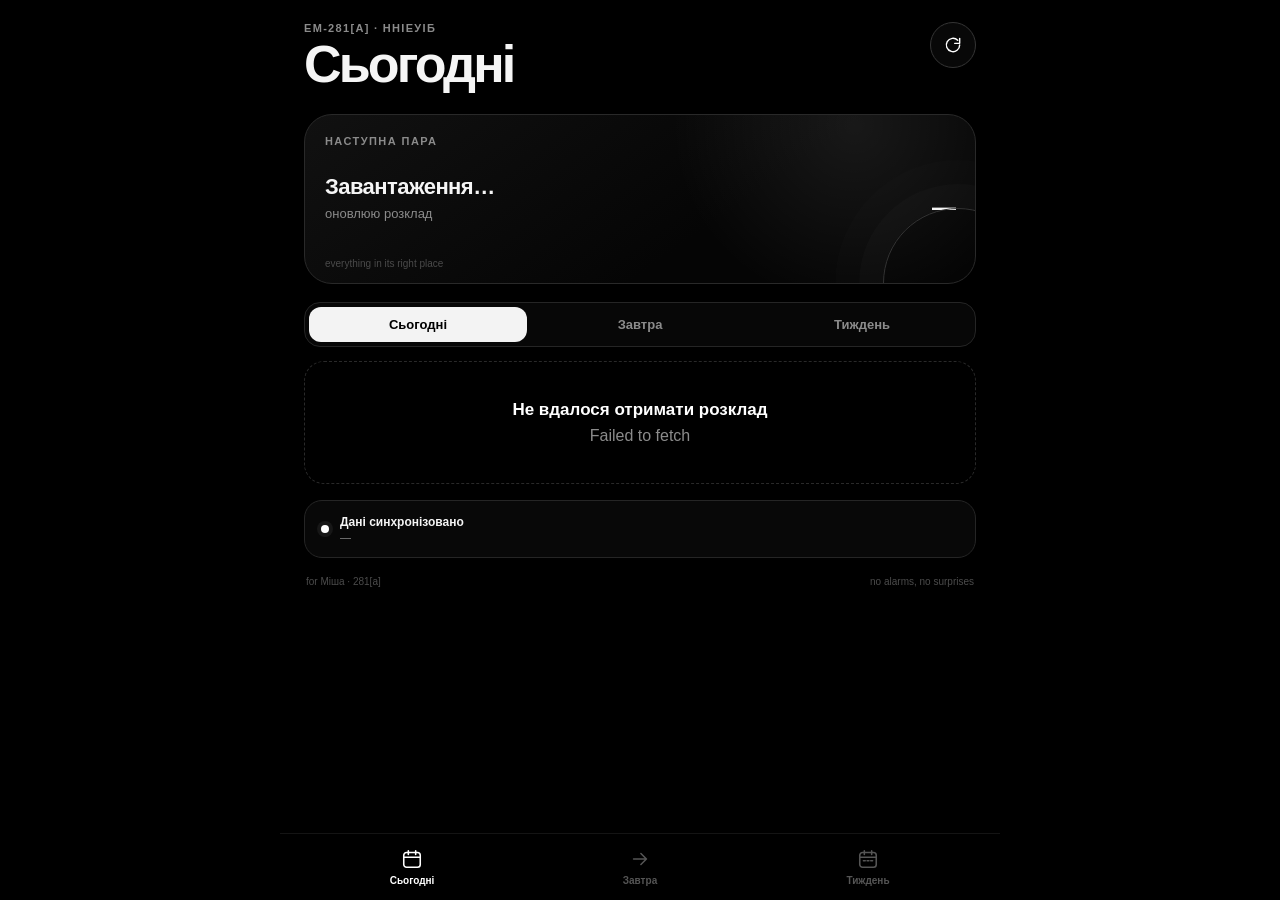
<file: index.html>
<!doctype html>
<html lang="uk">
<head>
  <meta charset="utf-8">
  <meta name="viewport" content="width=device-width,initial-scale=1,viewport-fit=cover">
  <meta name="theme-color" content="#000000">
  <meta name="apple-mobile-web-app-capable" content="yes">
  <meta name="mobile-web-app-capable" content="yes">
  <meta name="apple-mobile-web-app-status-bar-style" content="black-translucent">
  <meta name="apple-mobile-web-app-title" content="ONTU">
  <title>ONTU Schedule</title>

  <link rel="manifest" href="./manifest.json">
  <link rel="apple-touch-icon" href="./icons/icon-180.png">
  <link rel="icon" href="./icons/icon-192.png">
  <link rel="stylesheet" href="./style.css?v=clean2">
</head>
<body>
  <main class="app">
    <header class="header">
      <div>
        <div class="eyebrow">ЕМ-281[а] · ННІЕУіБ</div>
        <h1 id="screenTitle">Сьогодні</h1>
      </div>
      <button id="refreshBtn" class="round-btn" type="button" aria-label="Оновити">
        <svg viewBox="0 0 24 24" aria-hidden="true">
          <path d="M20 12a8 8 0 1 1-2.34-5.66M20 4v6h-6"/>
        </svg>
      </button>
    </header>

    <section class="hero">
      <div class="hero-label">наступна пара</div>
      <div class="hero-row">
        <div class="hero-copy">
          <div id="nextSubject" class="hero-subject">Завантаження…</div>
          <div id="nextMeta" class="hero-meta">оновлюю розклад</div>
        </div>
        <div id="nextTime" class="hero-time">—</div>
      </div>
      <div class="hero-easter">everything in its right place</div>
      <div class="hero-orbit" aria-hidden="true"></div>
    </section>

    <div class="tabs" role="tablist">
      <button class="tab active" data-view="today" type="button">Сьогодні</button>
      <button class="tab" data-view="tomorrow" type="button">Завтра</button>
      <button class="tab" data-view="week" type="button">Тиждень</button>
    </div>

    <section id="content" class="content" aria-live="polite">
      <div class="skeleton"></div>
      <div class="skeleton"></div>
    </section>

    <section class="sync">
      <span class="sync-dot"></span>
      <div>
        <div class="sync-title">Дані синхронізовано</div>
        <div id="updatedAt" class="sync-sub">—</div>
      </div>
    </section>

    <footer class="footer">
      <span>for Міша · 281[a]</span>
      <span>no alarms, no surprises</span>
    </footer>
  </main>

  <nav class="bottom-nav">
    <button class="nav-btn active" data-view="today" type="button">
      <svg viewBox="0 0 24 24"><rect x="3" y="5" width="18" height="16" rx="3"/><path d="M8 3v4M16 3v4M3 10h18"/></svg>
      <span>Сьогодні</span>
    </button>
    <button class="nav-btn" data-view="tomorrow" type="button">
      <svg viewBox="0 0 24 24"><path d="M5 12h14M13 6l6 6-6 6"/></svg>
      <span>Завтра</span>
    </button>
    <button class="nav-btn" data-view="week" type="button">
      <svg viewBox="0 0 24 24"><rect x="3" y="5" width="18" height="16" rx="3"/><path d="M8 3v4M16 3v4M3 10h18M7 14h2M11 14h2M15 14h2"/></svg>
      <span>Тиждень</span>
    </button>
  </nav>

  <script src="./app.js?v=clean2" defer></script>
</body>
</html>
</file>
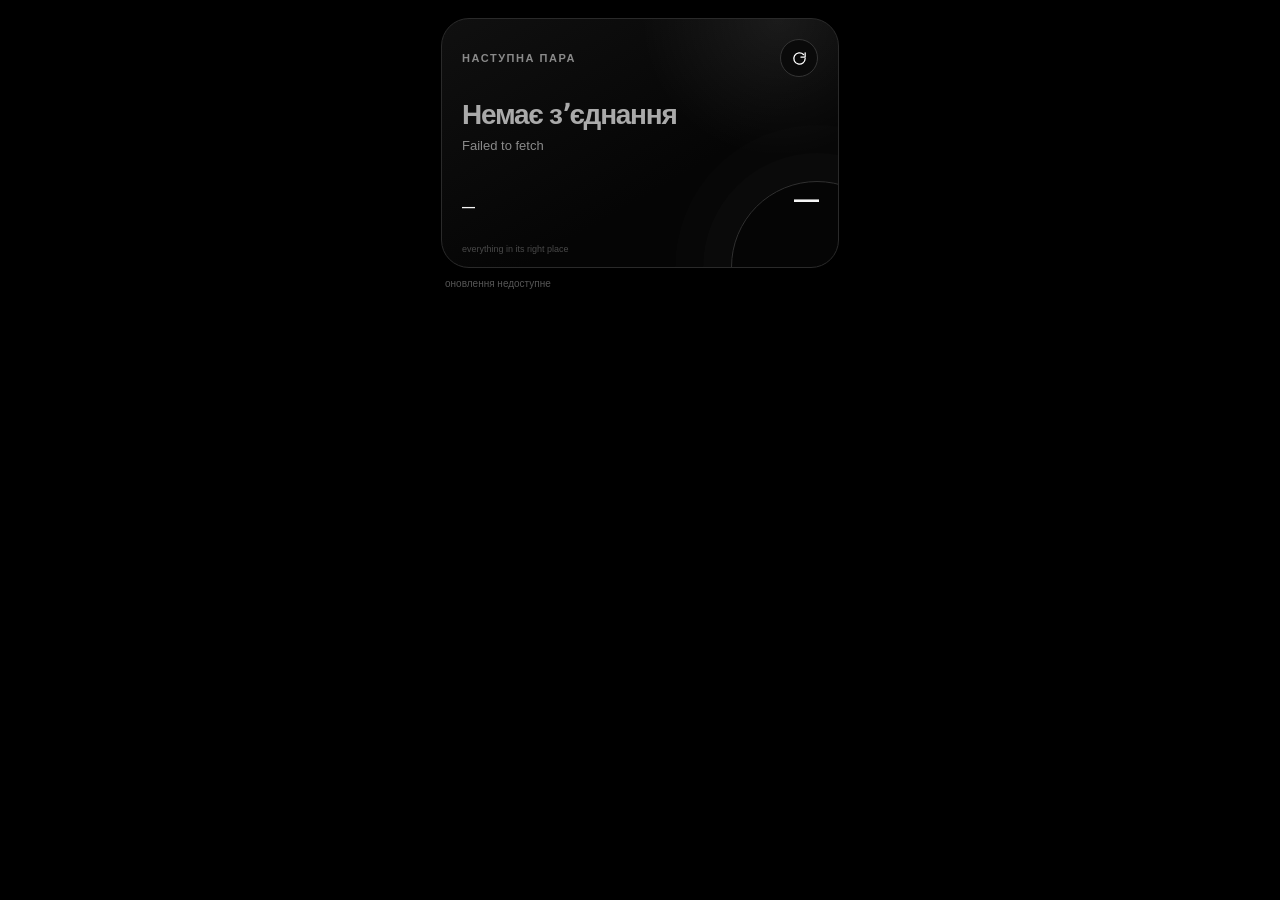
<file: widget.html>
<!doctype html>
<html lang="uk">
<head>
  <meta charset="utf-8">
  <meta name="viewport" content="width=device-width,initial-scale=1,viewport-fit=cover">
  <meta name="theme-color" content="#000000">
  <meta name="apple-mobile-web-app-capable" content="yes">
  <meta name="mobile-web-app-capable" content="yes">
  <meta name="apple-mobile-web-app-status-bar-style" content="black-translucent">
  <meta name="apple-mobile-web-app-title" content="Next Class">

  <title>Наступна пара</title>

  <link rel="stylesheet" href="./widget.css?v=1">
</head>
<body>
  <main class="widget-shell">
    <section class="widget-card">
      <div class="topline">
        <span class="eyebrow">НАСТУПНА ПАРА</span>
        <button id="refreshBtn" class="refresh" type="button" aria-label="Оновити">
          <svg viewBox="0 0 24 24">
            <path d="M20 12a8 8 0 1 1-2.34-5.66M20 4v6h-6"/>
          </svg>
        </button>
      </div>

      <div id="subject" class="subject">Завантаження…</div>
      <div id="meta" class="meta">оновлюю розклад</div>

      <div class="bottom">
        <div>
          <div id="dayLabel" class="day">—</div>
          <div id="teacher" class="teacher"></div>
        </div>

        <div class="time-wrap">
          <div id="time" class="time">—</div>
          <div id="room" class="room"></div>
        </div>
      </div>

      <a id="zoomBtn" class="zoom hidden" href="#" target="_blank" rel="noopener">
        Відкрити Zoom
      </a>

      <div class="easter">everything in its right place</div>
    </section>

    <div id="updated" class="updated">—</div>
  </main>

  <script src="./widget.js?v=1" defer></script>
</body>
</html>
</file>
<file: style.css>
:root{
  --bg:#000;
  --card:#0a0a0a;
  --card2:#0f0f0f;
  --line:#252525;
  --line2:#353535;
  --text:#f5f5f5;
  --muted:#8b8b8b;
  --dim:#4f4f4f;
  --radius:22px;
  --safe:env(safe-area-inset-bottom,0px);
}
*{box-sizing:border-box}
html{background:#000}
body{
  margin:0;
  min-height:100vh;
  background:#000;
  color:var(--text);
  font-family:-apple-system,BlinkMacSystemFont,"SF Pro Display","SF Pro Text",Inter,Arial,sans-serif;
  -webkit-font-smoothing:antialiased;
}
button{font:inherit}
.app{
  width:min(720px,100%);
  margin:0 auto;
  padding:calc(22px + env(safe-area-inset-top,0px)) 18px calc(110px + var(--safe));
}
.header{
  display:flex;
  justify-content:space-between;
  align-items:flex-start;
  gap:16px;
  margin-bottom:24px;
}
.eyebrow{
  color:var(--muted);
  text-transform:uppercase;
  letter-spacing:.12em;
  font-size:11px;
  font-weight:700;
}
h1{
  margin:5px 0 0;
  font-size:clamp(38px,9vw,52px);
  line-height:.98;
  letter-spacing:-.055em;
  font-weight:800;
}
.round-btn{
  width:46px;height:46px;border-radius:50%;
  border:1px solid var(--line2);
  background:#080808;color:#fff;
  display:grid;place-items:center;
  cursor:pointer;
}
.round-btn svg,.nav-btn svg,.meta svg,.zoom svg{
  fill:none;stroke:currentColor;stroke-width:1.7;
  stroke-linecap:round;stroke-linejoin:round;
}
.round-btn svg{width:20px}
.round-btn.loading svg{animation:spin .8s linear infinite}
@keyframes spin{to{transform:rotate(360deg)}}

.hero{
  position:relative;
  min-height:170px;
  padding:20px;
  border-radius:28px;
  border:1px solid #292929;
  overflow:hidden;
  background:
    radial-gradient(circle at 82% 6%,rgba(255,255,255,.08),transparent 32%),
    linear-gradient(145deg,#111,#050505 62%);
}
.hero-label{
  font-size:11px;
  text-transform:uppercase;
  letter-spacing:.13em;
  color:var(--muted);
  font-weight:750;
}
.hero-row{
  display:flex;align-items:flex-end;justify-content:space-between;
  gap:18px;margin-top:28px;
}
.hero-copy{min-width:0}
.hero-subject{
  font-size:22px;line-height:1.08;
  letter-spacing:-.025em;font-weight:790;
}
.hero-meta{margin-top:7px;color:var(--muted);font-size:13px}
.hero-time{
  white-space:nowrap;
  font-size:24px;font-weight:780;letter-spacing:-.04em;
  font-variant-numeric:tabular-nums;
}
.hero-easter{
  position:absolute;left:20px;bottom:14px;
  font-size:10px;color:#4a4a4a;
}
.hero-orbit{
  position:absolute;right:-58px;bottom:-75px;
  width:150px;height:150px;border:1px solid #333;border-radius:50%;
  box-shadow:0 0 0 24px rgba(255,255,255,.015),0 0 0 48px rgba(255,255,255,.008);
}

.tabs{
  margin:18px 0 14px;
  display:grid;grid-template-columns:repeat(3,1fr);
  gap:4px;padding:4px;border-radius:16px;
  border:1px solid var(--line);background:#070707;
}
.tab{
  border:0;background:transparent;color:var(--muted);
  border-radius:12px;padding:10px 8px;
  font-size:13px;font-weight:700;cursor:pointer;
}
.tab.active{background:#f3f3f3;color:#000}

.content{display:grid;gap:10px}
.day-head{
  padding:8px 2px 3px;
  display:flex;align-items:baseline;justify-content:space-between;
}
.day-head h2{
  margin:0;font-size:19px;letter-spacing:-.025em;
}
.day-head span{font-size:12px;color:var(--dim)}
.lesson{
  display:grid;grid-template-columns:60px minmax(0,1fr);
  gap:14px;padding:17px;
  border:1px solid var(--line);border-radius:20px;
  background:var(--card);
}
.lesson.current{
  border-color:#494949;
  background:linear-gradient(90deg,rgba(255,255,255,.045),transparent 55%),var(--card);
}
.pair{
  display:flex;flex-direction:column;gap:4px;color:var(--muted);
  font-variant-numeric:tabular-nums;
}
.pair strong{font-size:22px;color:#fff;line-height:1}
.pair span{font-size:10px;line-height:1.3}
.lesson-main{min-width:0}
.lesson-top{
  display:flex;justify-content:space-between;align-items:flex-start;gap:10px;
}
.subject{
  font-size:16px;font-weight:740;line-height:1.22;letter-spacing:-.015em;
}
.badge{
  flex:0 0 auto;
  border:1px solid #2d2d2d;border-radius:999px;
  padding:5px 7px;color:#cfcfcf;
  font-size:9px;font-weight:780;letter-spacing:.055em;text-transform:uppercase;
}
.meta-row{
  display:flex;flex-wrap:wrap;gap:7px 10px;
  margin-top:9px;color:var(--muted);font-size:12px;
}
.meta{display:inline-flex;align-items:center;gap:5px}
.meta svg{width:13px;height:13px}
.zoom{
  margin-top:11px;display:inline-flex;align-items:center;gap:7px;
  padding:8px 10px;border:1px solid #2d2d2d;border-radius:10px;
  background:#111;color:#fff;text-decoration:none;font-size:12px;font-weight:680;
}
.zoom svg{width:14px;height:14px}
.empty,.error{
  padding:38px 20px;border-radius:20px;
  border:1px dashed #292929;text-align:center;color:var(--muted);
}
.empty strong,.error strong{display:block;color:#fff;margin-bottom:7px;font-size:17px}
.tiny{margin-top:12px;color:#454545;font-size:10px}
.skeleton{
  height:98px;border-radius:20px;border:1px solid #171717;
  background:linear-gradient(90deg,#090909,#151515,#090909);
  background-size:200% 100%;animation:shimmer 1.15s infinite;
}
@keyframes shimmer{to{background-position:-200% 0}}

.sync{
  margin-top:16px;padding:14px 16px;
  display:flex;align-items:center;gap:11px;
  border-radius:18px;border:1px solid var(--line);background:#080808;
}
.sync-dot{
  width:8px;height:8px;border-radius:50%;background:#fff;
  box-shadow:0 0 0 4px rgba(255,255,255,.06);
}
.sync-title{font-size:12px;font-weight:700}
.sync-sub{font-size:11px;color:var(--muted);margin-top:2px}
.footer{
  margin:18px 2px 0;display:flex;justify-content:space-between;gap:15px;
  color:#4b4b4b;font-size:10px;
}
.bottom-nav{
  position:fixed;left:50%;bottom:0;transform:translateX(-50%);
  width:min(720px,100%);
  display:grid;grid-template-columns:repeat(3,1fr);
  padding:10px 18px calc(10px + var(--safe));
  border-top:1px solid rgba(255,255,255,.08);
  background:rgba(0,0,0,.9);
  -webkit-backdrop-filter:blur(20px);backdrop-filter:blur(20px);
}
.nav-btn{
  border:0;background:transparent;color:#555;
  display:grid;justify-items:center;gap:5px;padding:4px;cursor:pointer;
  font-size:10px;font-weight:680;
}
.nav-btn svg{width:22px;height:22px}
.nav-btn.active{color:#fff}
@media(min-width:700px){
  .app{padding-left:24px;padding-right:24px}
}
</file>
<file: widget.css>
:root{
  --bg:#000;
  --card:#0b0b0b;
  --line:#2a2a2a;
  --text:#f6f6f6;
  --muted:#8a8a8a;
  --dim:#4b4b4b;
}
*{box-sizing:border-box}
html,body{margin:0;min-height:100%;background:#000;color:var(--text)}
body{
  font-family:-apple-system,BlinkMacSystemFont,"SF Pro Display","SF Pro Text",Inter,Arial,sans-serif;
  -webkit-font-smoothing:antialiased;
  display:grid;
  place-items:start center;
}
.widget-shell{
  width:min(430px,100%);
  padding:calc(18px + env(safe-area-inset-top,0px)) 16px calc(18px + env(safe-area-inset-bottom,0px));
}
.widget-card{
  position:relative;
  overflow:hidden;
  min-height:250px;
  padding:20px;
  border:1px solid var(--line);
  border-radius:28px;
  background:
    radial-gradient(circle at 85% 0%,rgba(255,255,255,.075),transparent 33%),
    linear-gradient(150deg,#101010,#050505 62%);
}
.widget-card::after{
  content:"";
  position:absolute;
  right:-65px;
  bottom:-86px;
  width:170px;
  height:170px;
  border:1px solid #303030;
  border-radius:50%;
  box-shadow:0 0 0 28px rgba(255,255,255,.012),0 0 0 56px rgba(255,255,255,.007);
}
.topline{
  display:flex;
  justify-content:space-between;
  align-items:center;
  gap:16px;
}
.eyebrow{
  color:var(--muted);
  font-size:11px;
  letter-spacing:.14em;
  font-weight:760;
}
.refresh{
  width:38px;height:38px;border-radius:50%;
  border:1px solid #343434;background:#0a0a0a;color:#fff;
  display:grid;place-items:center;
}
.refresh svg{
  width:17px;fill:none;stroke:currentColor;stroke-width:1.8;
  stroke-linecap:round;stroke-linejoin:round;
}
.refresh.loading svg{animation:spin .8s linear infinite}
@keyframes spin{to{transform:rotate(360deg)}}

.subject{
  margin-top:24px;
  max-width:310px;
  font-size:28px;
  line-height:1.03;
  letter-spacing:-.045em;
  font-weight:820;
}
.meta{
  margin-top:8px;
  color:var(--muted);
  font-size:13px;
}
.bottom{
  margin-top:32px;
  display:flex;
  justify-content:space-between;
  align-items:flex-end;
  gap:20px;
}
.day{
  font-size:13px;
  font-weight:700;
}
.teacher{
  margin-top:5px;
  color:var(--muted);
  font-size:12px;
  max-width:220px;
}
.time-wrap{text-align:right}
.time{
  font-size:25px;
  font-weight:800;
  letter-spacing:-.04em;
  font-variant-numeric:tabular-nums;
}
.room{
  margin-top:5px;
  color:var(--muted);
  font-size:12px;
}
.zoom{
  position:relative;
  z-index:2;
  display:inline-flex;
  margin-top:18px;
  padding:9px 12px;
  border:1px solid #343434;
  border-radius:11px;
  color:#fff;
  text-decoration:none;
  background:#111;
  font-size:12px;
  font-weight:700;
}
.hidden{display:none!important}
.easter{
  position:absolute;
  left:20px;
  bottom:13px;
  color:#494949;
  font-size:9px;
}
.updated{
  margin-top:10px;
  padding:0 4px;
  color:#555;
  font-size:10px;
}
.error{
  color:#aaa;
}
</file>
